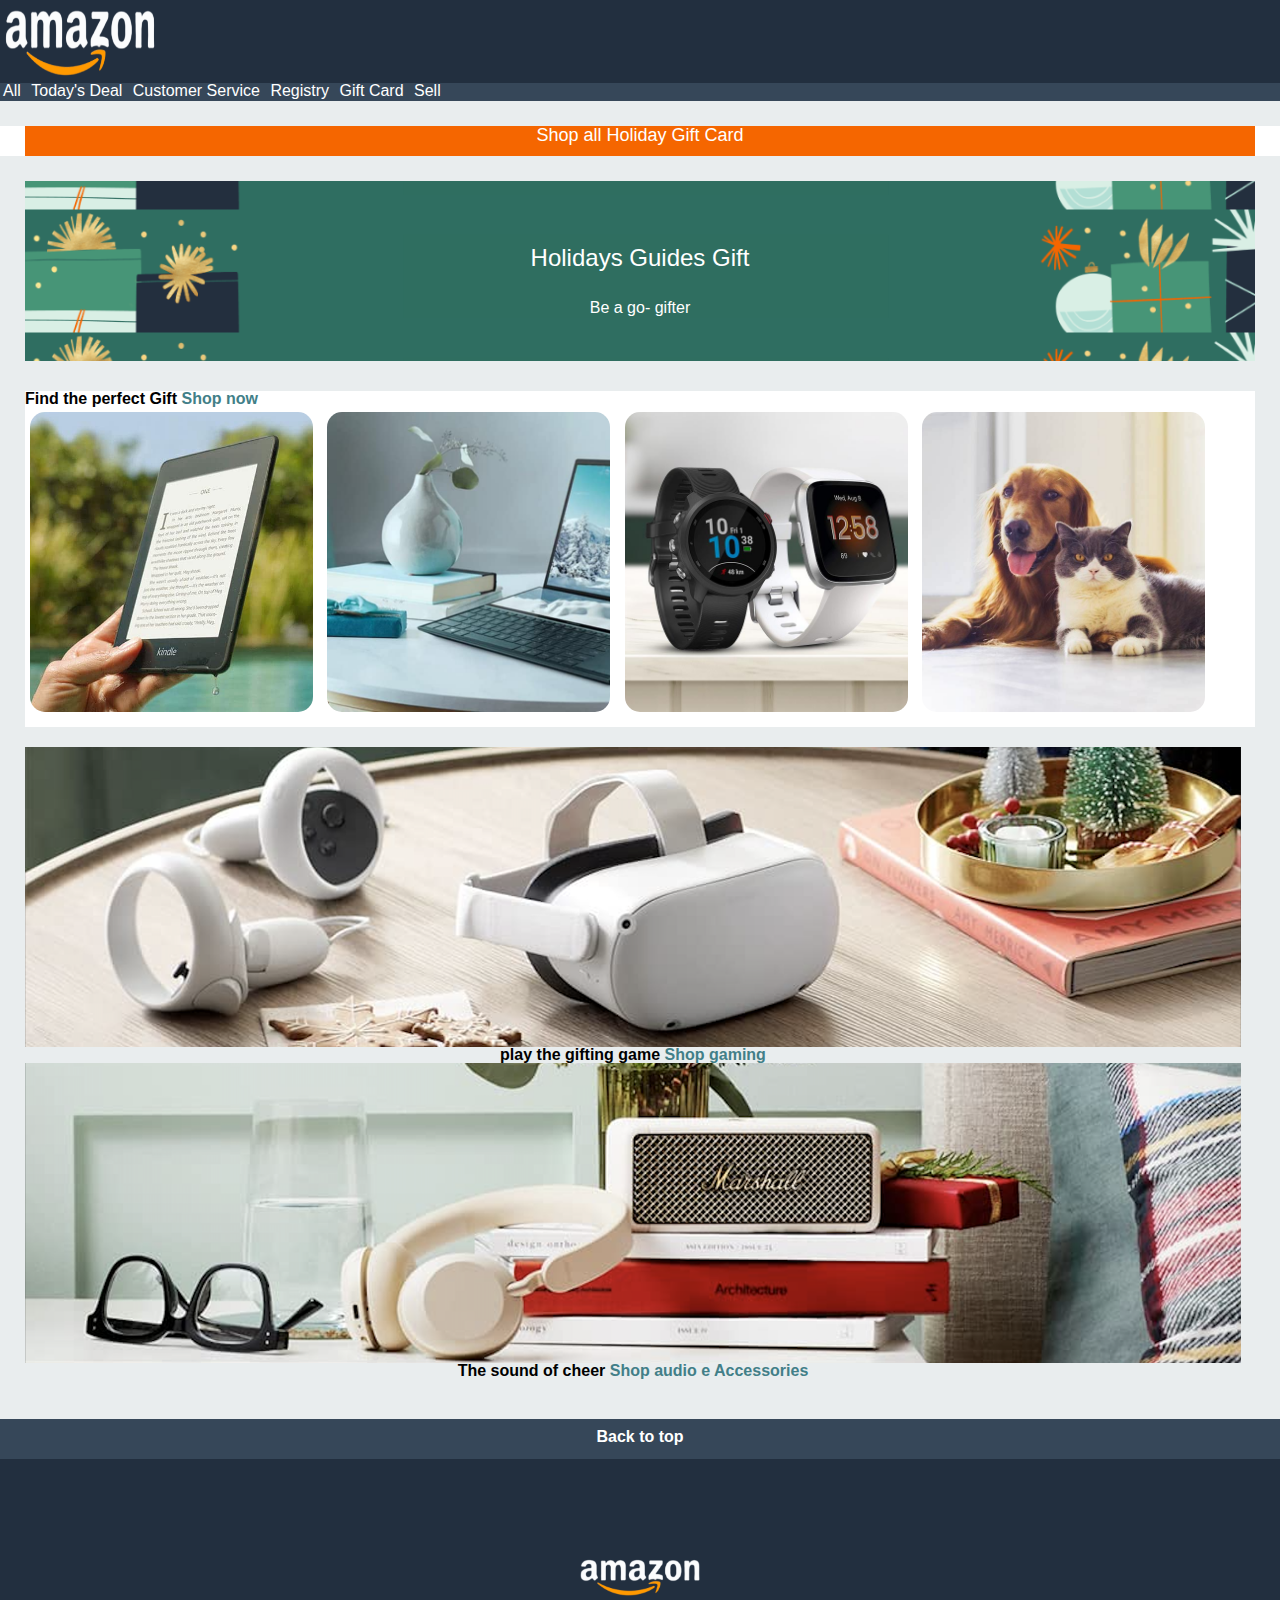
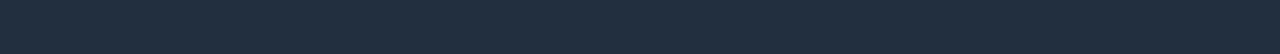
<file: mockup.html>
<!DOCTYPE html>
<html lang="en">

<head>
    <meta charset="UTF-8">
    <meta name="viewport" content="width=device-width, initial-scale=1.0">
    <title>Amazon Mockup</title>

    <link rel="stylesheet" href="./Amazon Page/assets/css/reset.css">
    <link rel="stylesheet" href="./Amazon Page/assets/css/style.css">
    <link rel="stylesheet" href="./mockup.css">
</head>

<body>



    <header>
        <div class="logo">
            <img src="./Amazon Page/assets/images/logo.png" alt="logo amazon" width="20%">
        </div>

        <div class="menu">
            <a href="#">All</a>
            <a href="#">Today's Deal</a>
            <a href="#">Customer Service</a>
            <a href="#">Registry</a>
            <a href="#">Gift Card</a>
            <a href="#">Sell</a>
        </div>

        </div>
    </header>


    <main>
        <div class="banner1">
            <section class="banner-orange">
                <p>Shop all Holiday Gift Card</p>
            </section>
        </div>

        <div class="banner-green">
            <section>


                <h1>Holidays Guides Gift</h1>
                <p>Be a go- gifter</p>
            </section>
        </div>

        <div class="image-inline">
            <div class="left">
                <h1>Find the perfect Gift</h1>
                <span>Shop now</span>
            </div>

            <div class="images-container">
                <section class="image-border immagine-1">
                </section>
                <section class="image-border immagine-2">
                </section>
                <section class="image-border immagine-3">
                </section>
                <section class="image-border immagine-4">
                </section>
            </div>
        </div>

        <div class="banner-image">


            <div class="img-visore">

            </div>
            <p>play the gifting game</p>
            <span>Shop gaming</span>



            <div class="img-cuffie">

            </div>
            <p>The sound of cheer</p>
            <span>Shop audio e Accessories</span>
        </div>
    </main>
    <footer class="footer">
        <section class="footer-1">
            <p> Back to top </p>
        </section>
        <section class="footer-2">
            <div class="logo-2">
                <img src="./Amazon Page/assets/images/logo.png" alt="logo amazon" width="10%">
            </div>
        </section>
    </footer>

</body>

</html>
</file>
<file: Amazon Page/assets/css/style.css>
/* Your styles here */
</file>
<file: mockup.css>
body {
    font-family: Arial, Helvetica, sans-serif;

    background-color: #e9edee;
    margin: 0;
    padding: 0;
    width: 100%;
    box-sizing: border-box;
}



header {
    background-color: #222f3f;
    width: 100%;
    height: 15%;
}

header img {
    height: 80px;
    width: 160px;
}

.menu {
    background-color: #364759;
    width: 100%;
    height: 18px;

}

.menu a {
    color: white;
    padding-left: 3px;
    padding-right: 3px;
    text-decoration: none;
}

.banner1 {
    background-color: white;
    width: 100%;
}

.banner-orange {
    background-color: #f56600;
    height: 30px;
    margin-left: 25px;
    margin-right: 25px;
    margin-bottom: 25px;
    margin-top: 25px;
    text-align: center;
    color: white;
    font-size: large;
}

.banner-green {
    background-image: url('./Amazon Page/assets/images/bg-image.png');
    background-size: contain;
    background-position: center;
    height: 180px;
    margin-left: 25px;
    margin-right: 25px;
    margin-bottom: 20px;
    margin-top: 20px;

}

.banner-green h1 {
    text-align: center;
    color: white;


}

.image-border {
    display: inline-block;

    width: 23%;
    height: 300px;
    margin: 5px;
    background-size: cover;
    background-position: center;

    vertical-align: top;
    border-radius: 15px;
}

.immagine-1 {
    background-image: url('./Amazon Page/assets/images/img_1.jpg');
}

.immagine-2 {
    background-image: url('./Amazon Page/assets/images/img_2.jpg');
}

.immagine-3 {
    background-image: url('./Amazon Page/assets/images/img_3.jpg');
}

.immagine-4 {
    background-image: url('./Amazon Page/assets/images/img_4.jpg');
}

.image-border img {
    height: 100%;
    background-size: contain;
    position: center;


    border-radius: 10px;
    display: inline-block;
}

.image-inline {
    white-space: nowrap;
    margin-bottom: 20px;
    margin-top: 30px;
    background-color: #ffffff;
    margin-left: 25px;
    margin-right: 25px;
    padding-bottom: 10px;
}

.banner-image {

    text-align: center;
    position: center;
    width: 95%;
    margin-left: 25px;
    margin-right: 25px;
    margin-bottom: 20px;
    margin-top: 20px;
    padding-bottom: 20px;
}

.img-visore {
    width: 100%;
    height: 300px;
    background-image: url('./Amazon Page/assets/images/img_9.png');
    background-size: cover;
    background-position: center;
}

.img-cuffie {
    width: 100%;
    height: 300px;
    background-image: url('./Amazon Page/assets/images/img_10.png');
    background-size: cover;
    background-position: center;
}

.footer-1 {
    height: 30px;
    background-color: #364759;
    text-align: center;
    padding-top: 10px;
}

.footer-2 {
    height: 100px;
    background-color: #222f3f;
    text-align: center;
    padding-top: 95px;
}

.banner-green h1 {
    color: white;
    font-size: x-large;
    text-align: center;
    padding-top: 65px;
    padding-left: 65px;
    padding-right: 65px;
}

.banner-green p {
    text-align: center;
    color: white;
    padding-top: 30px;
}

.image-inline h1 {
    padding-left: 0px;
    text-align: left;
    color: black;
    font-weight: bold;
    display: inline-block;

}

.image-inline span {

    font-size: medium;
    font-weight: bold;
    color: #427f88;
}

.banner-image p {

    padding-left: 0px;

    color: black;
    font-weight: bold;
    display: inline-block;
}

.banner-image span {

    font-size: medium;
    font-weight: bold;
    color: #427f88;
}

.footer-1 p {
    color: white;
    font-weight: bold;

}

.left {
    text-align: left;
}
</file>
